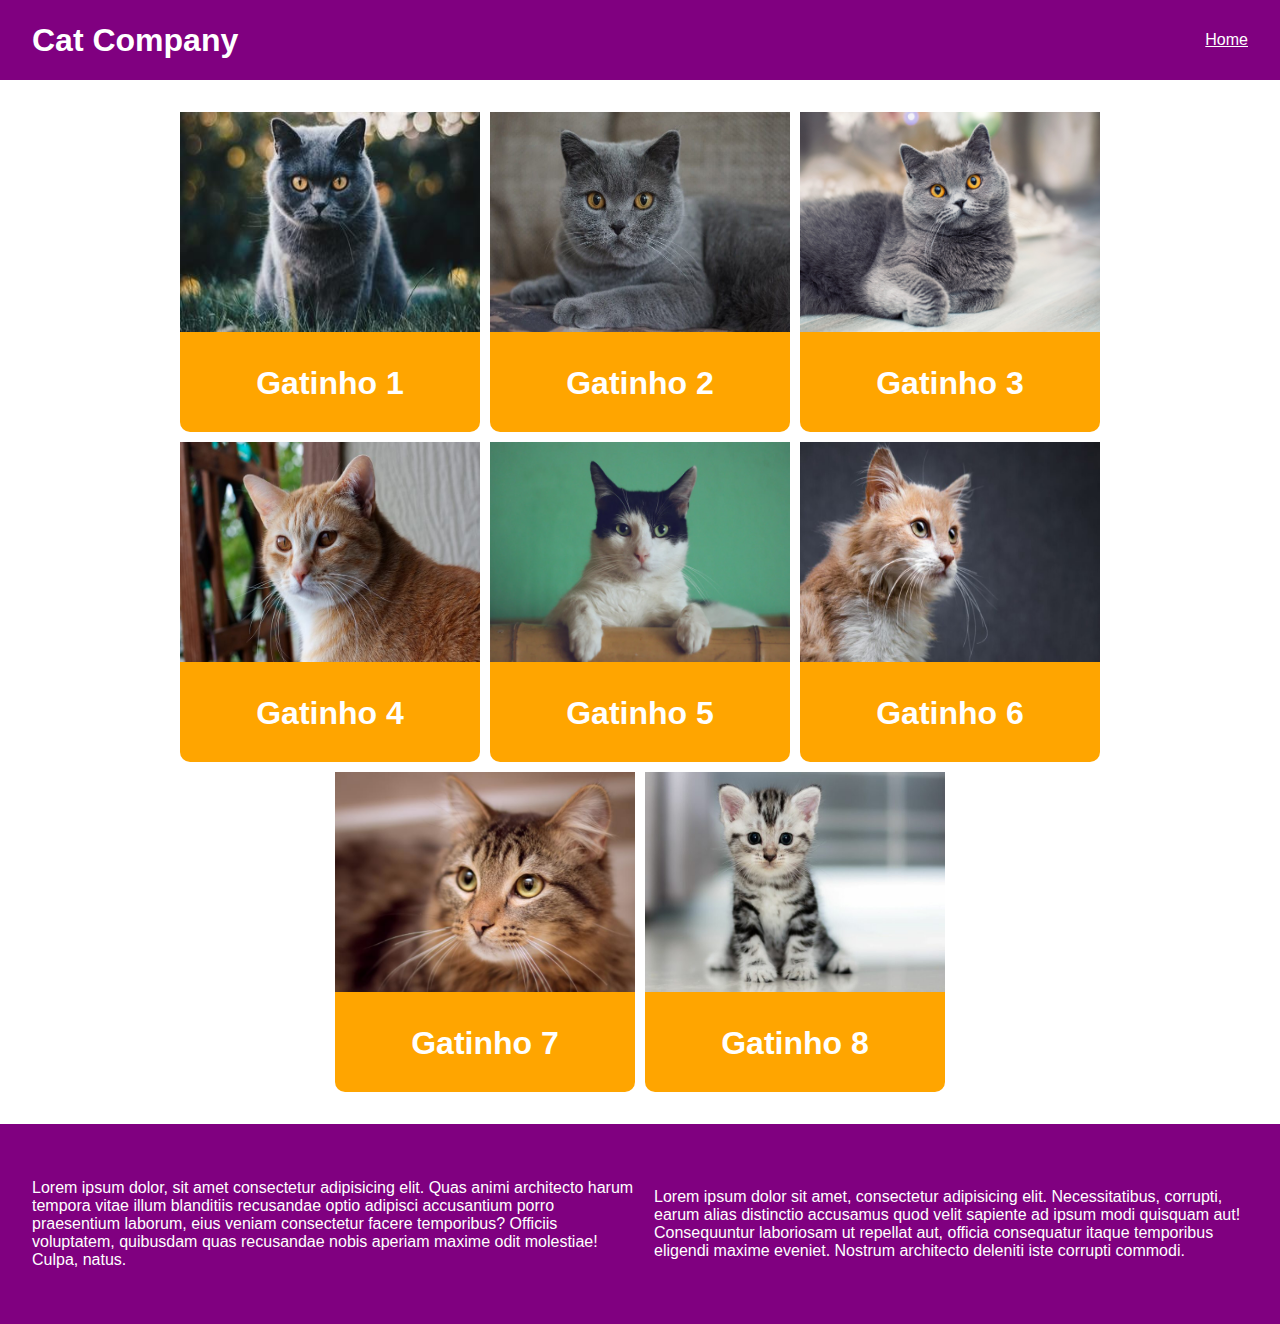
<file: index.html>
<!DOCTYPE html>
<html lang="en">

<head>
  <meta charset="UTF-8">
  <meta http-equiv="X-UA-Compatible" content="IE=edge">
  <meta name="viewport" content="width=device-width, initial-scale=1.0">
  <link rel="stylesheet" href="./styles/global.css">
  <link rel="stylesheet" href="./style.css">
  <title>Main</title>
</head>

<body>

  <header>
    <a href="./index.html" class="logo" id="logo">
      <h1>
        Cat Company
      </h1>
    </a>

    <nav class="navbar">
      <ul>
        <li>
          <a href="./index.html">Home</a>
        </li>
      </ul>
    </nav>
  </header>

  <main>
    <a href="./pages/cat1/index.html" class="card-cat">
      <img src="./assets/cat1.jpg" alt="cat">
      <h1>
        Gatinho 1
      </h1>
    </a>

    <a href="./pages/cat2/index.html" class="card-cat">
      <img src="./assets/cat2.jpg" alt="cat">
      <h1>
        Gatinho 2
      </h1>
    </a>

    <a href="./pages/cat3/index.html" class="card-cat">
      <img src="./assets/cat3.jpg" alt="cat">
      <h1>
        Gatinho 3
      </h1>
    </a>

    <a href="./pages/cat4/index.html" class="card-cat">
      <img src="./assets/cat4.jpg" alt="cat">
      <h1>
        Gatinho 4
      </h1>
    </a>

    <a href="./pages/cat5/index.html" class="card-cat">
      <img src="./assets/cat5.jpg" alt="cat">
      <h1>
        Gatinho 5
      </h1>
    </a>

    <a href="./pages/cat6/index.html" class="card-cat">
      <img src="./assets/cat6.jpg" alt="cat">
      <h1>
        Gatinho 6
      </h1>
    </a>

    <a href="./pages/cat7/index.html" class="card-cat">
      <img src="./assets/cat7.png" alt="cat">
      <h1>
        Gatinho 7
      </h1>
    </a>

    <a href="./pages/cat8/index.html" class="card-cat">
      <img src="./assets/cat8.jpeg" alt="cat">
      <h1>
        Gatinho 8
      </h1>
    </a>
  </main>

  <footer class="footer">
    <div class="left">
      Lorem ipsum dolor, sit amet consectetur adipisicing elit. Quas animi architecto harum tempora vitae illum
      blanditiis recusandae optio adipisci accusantium porro praesentium laborum, eius veniam consectetur facere
      temporibus? Officiis voluptatem, quibusdam quas recusandae nobis aperiam maxime odit molestiae! Culpa, natus.
    </div>
    <div class="right">
      Lorem ipsum dolor sit amet, consectetur adipisicing elit. Necessitatibus, corrupti, earum alias distinctio
      accusamus quod velit sapiente ad ipsum modi quisquam aut! Consequuntur laboriosam ut repellat aut, officia
      consequatur itaque temporibus eligendi maxime eveniet. Nostrum architecto deleniti iste corrupti commodi.
    </div>
  </footer>

</body>

</html>
</file>
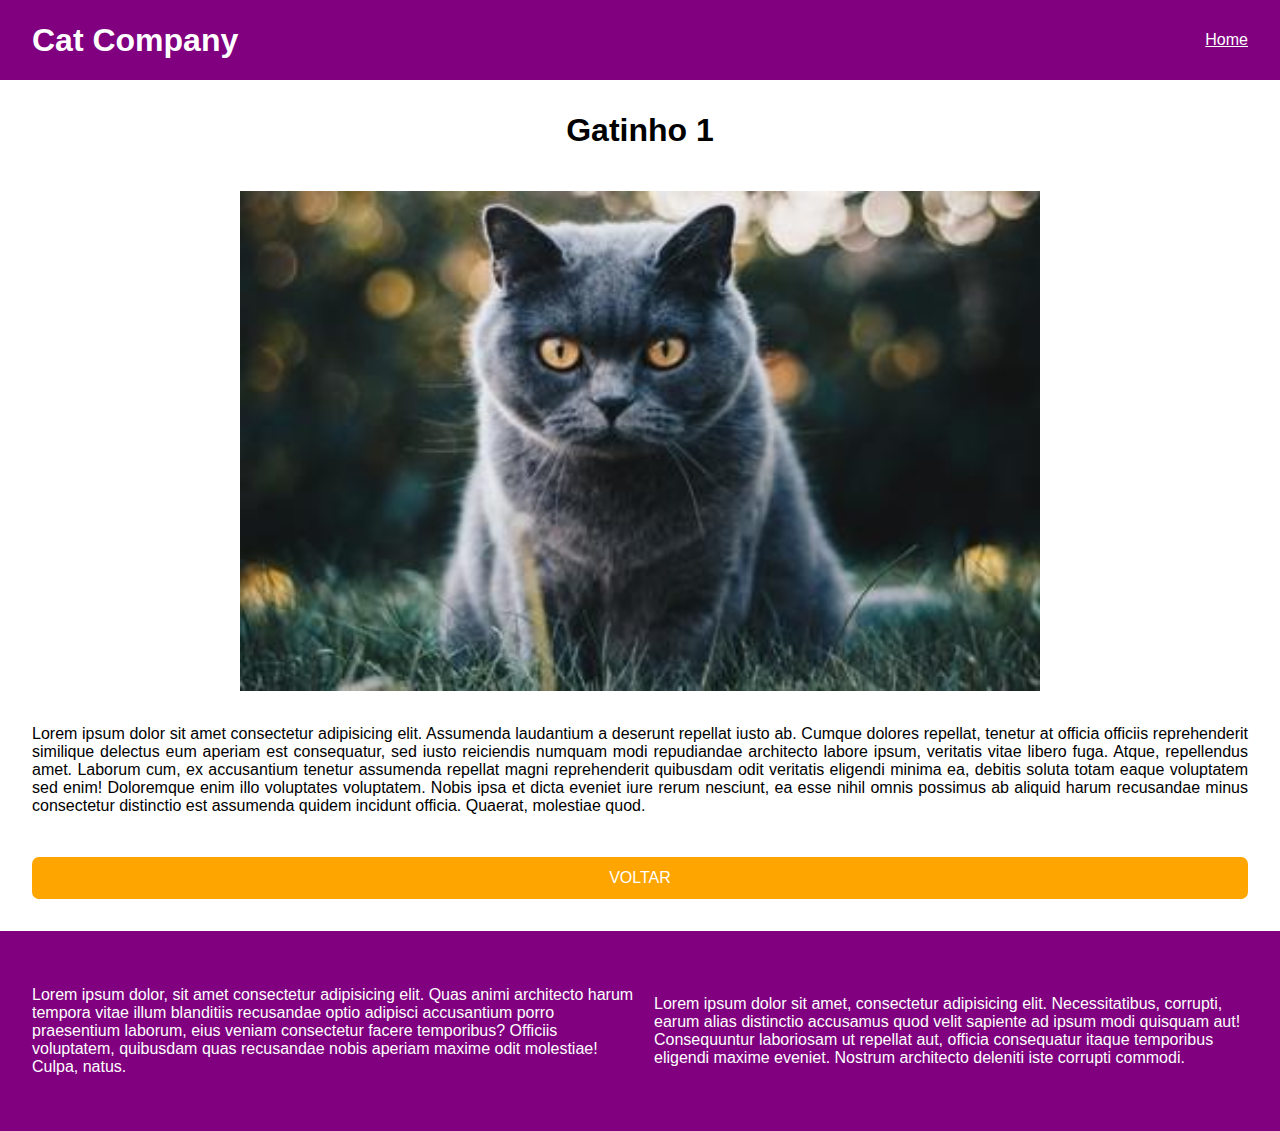
<file: pages/cat1/index.html>
<!DOCTYPE html>
<html lang="en">

<head>
  <meta charset="UTF-8">
  <meta http-equiv="X-UA-Compatible" content="IE=edge">
  <meta name="viewport" content="width=device-width, initial-scale=1.0">
  <link rel="stylesheet" href="../../styles/global.css">
  <link rel="stylesheet" href="../../style.css">
  <link rel="stylesheet" href="../../styles/cat-details.css">
  <title>Main</title>
</head>

<body>

  <header>
    <a href="../../index.html" class="logo" id="logo1">
      <h1>
        Cat Company
      </h1>
    </a>

    <nav>
      <ul>
        <li>
          <a href="../../index.html">Home</a>
        </li>
      </ul>
    </nav>
  </header>

  <main>
    <h1>
      Gatinho 1
    </h1>
    <img src="../../assets/cat1.jpg" alt="cat1">

    <p>
      Lorem ipsum dolor sit amet consectetur adipisicing elit. Assumenda laudantium a deserunt repellat iusto ab.
      Cumque dolores repellat, tenetur at officia officiis reprehenderit similique delectus eum aperiam est consequatur,
      sed iusto reiciendis numquam modi repudiandae architecto labore ipsum, veritatis vitae libero fuga. Atque,
      repellendus amet. Laborum cum, ex accusantium tenetur assumenda repellat magni reprehenderit quibusdam odit
      veritatis eligendi minima ea, debitis soluta totam eaque voluptatem sed enim! Doloremque enim illo voluptates
      voluptatem. Nobis ipsa et dicta eveniet iure rerum nesciunt, ea esse nihil omnis possimus ab aliquid harum
      recusandae minus consectetur distinctio est assumenda quidem incidunt officia. Quaerat, molestiae quod.
    </p>

    <a class="back-button" id="back-button1" href="../../index.html">Voltar</a>
  </main>


  <footer>
    <div class="left">
      Lorem ipsum dolor, sit amet consectetur adipisicing elit. Quas animi architecto harum tempora vitae illum
      blanditiis recusandae optio adipisci accusantium porro praesentium laborum, eius veniam consectetur facere
      temporibus? Officiis voluptatem, quibusdam quas recusandae nobis aperiam maxime odit molestiae! Culpa, natus.
    </div>
    <div class="right">
      Lorem ipsum dolor sit amet, consectetur adipisicing elit. Necessitatibus, corrupti, earum alias distinctio
      accusamus quod velit sapiente ad ipsum modi quisquam aut! Consequuntur laboriosam ut repellat aut, officia
      consequatur itaque temporibus eligendi maxime eveniet. Nostrum architecto deleniti iste corrupti commodi.
    </div>
  </footer>

</body>

</html>
</file>
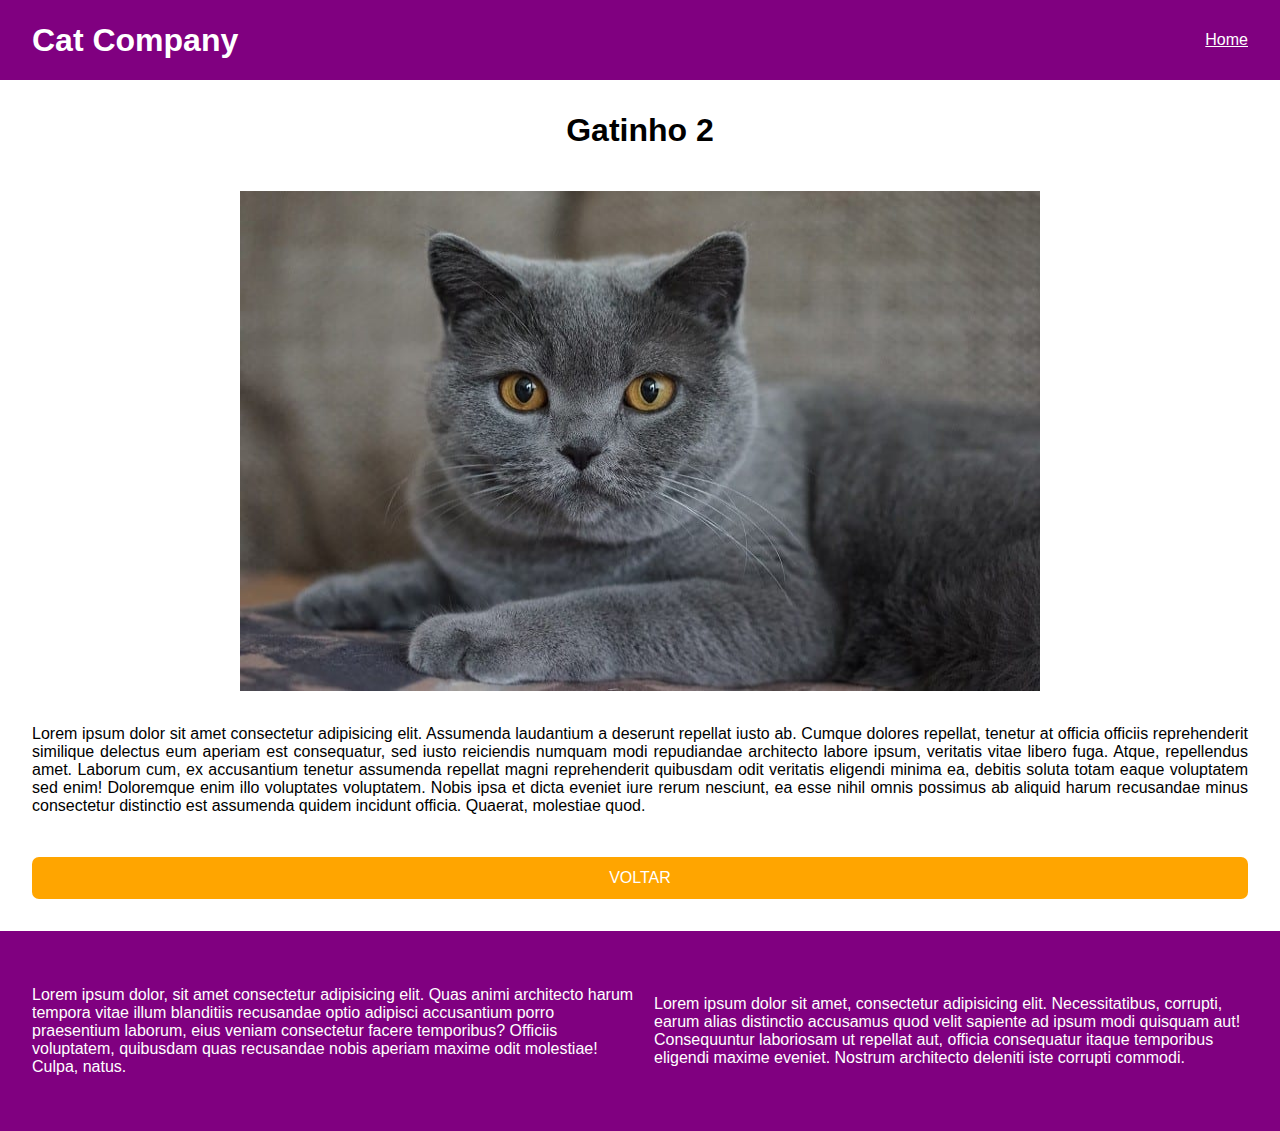
<file: pages/cat2/index.html>
<!DOCTYPE html>
<html lang="en">

<head>
  <meta charset="UTF-8">
  <meta http-equiv="X-UA-Compatible" content="IE=edge">
  <meta name="viewport" content="width=device-width, initial-scale=1.0">
  <link rel="stylesheet" href="../../styles/global.css">
  <link rel="stylesheet" href="../../style.css">
  <link rel="stylesheet" href="../../styles/cat-details.css">
  <title>Main</title>
</head>

<body>

  <header>
    <a href="../../index.html" class="logo" id="logo2">
      <h1>
        Cat Company
      </h1>
    </a>

    <nav>
      <ul>
        <li>
          <a href="../../index.html">Home</a>
        </li>
      </ul>
    </nav>
  </header>

  <main>
    <h1>
      Gatinho 2
    </h1>
    <img src="../../assets/cat2.jpg" alt="cat">

    <p>
      Lorem ipsum dolor sit amet consectetur adipisicing elit. Assumenda laudantium a deserunt repellat iusto ab.
      Cumque dolores repellat, tenetur at officia officiis reprehenderit similique delectus eum aperiam est consequatur,
      sed iusto reiciendis numquam modi repudiandae architecto labore ipsum, veritatis vitae libero fuga. Atque,
      repellendus amet. Laborum cum, ex accusantium tenetur assumenda repellat magni reprehenderit quibusdam odit
      veritatis eligendi minima ea, debitis soluta totam eaque voluptatem sed enim! Doloremque enim illo voluptates
      voluptatem. Nobis ipsa et dicta eveniet iure rerum nesciunt, ea esse nihil omnis possimus ab aliquid harum
      recusandae minus consectetur distinctio est assumenda quidem incidunt officia. Quaerat, molestiae quod.
    </p>

    <a class="back-button" id="back-button1" href="../../index.html">Voltar</a>
  </main>


  <footer>
    <div class="left">
      Lorem ipsum dolor, sit amet consectetur adipisicing elit. Quas animi architecto harum tempora vitae illum
      blanditiis recusandae optio adipisci accusantium porro praesentium laborum, eius veniam consectetur facere
      temporibus? Officiis voluptatem, quibusdam quas recusandae nobis aperiam maxime odit molestiae! Culpa, natus.
    </div>
    <div class="right">
      Lorem ipsum dolor sit amet, consectetur adipisicing elit. Necessitatibus, corrupti, earum alias distinctio
      accusamus quod velit sapiente ad ipsum modi quisquam aut! Consequuntur laboriosam ut repellat aut, officia
      consequatur itaque temporibus eligendi maxime eveniet. Nostrum architecto deleniti iste corrupti commodi.
    </div>
  </footer>

</body>

</html>
</file>
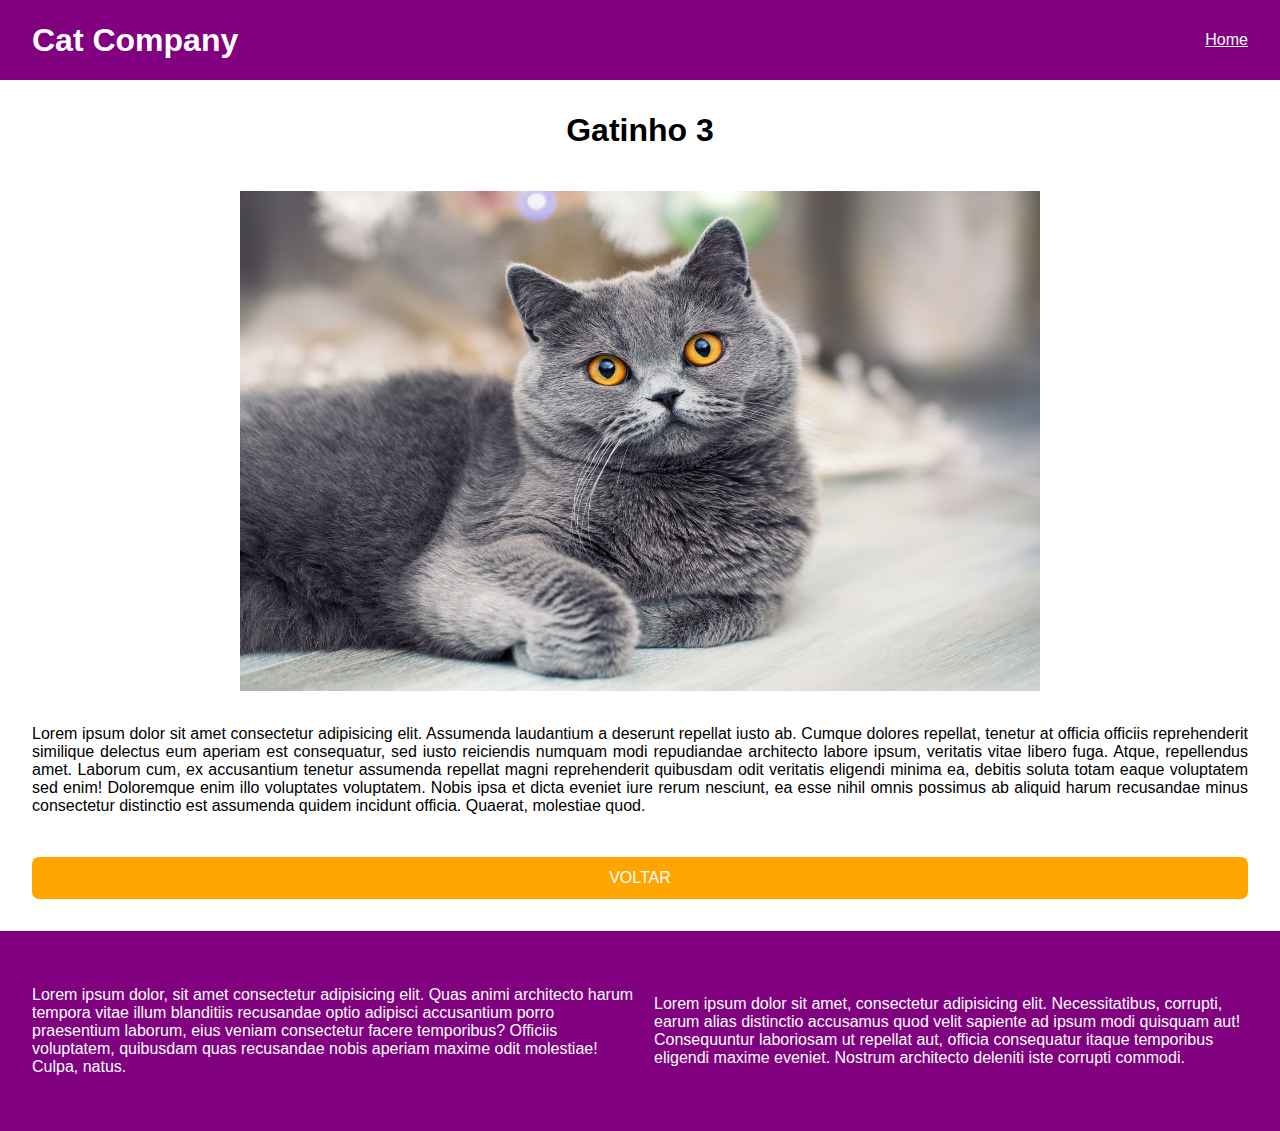
<file: pages/cat3/index.html>
<!DOCTYPE html>
<html lang="en">

<head>
  <meta charset="UTF-8">
  <meta http-equiv="X-UA-Compatible" content="IE=edge">
  <meta name="viewport" content="width=device-width, initial-scale=1.0">
  <link rel="stylesheet" href="../../styles/global.css">
  <link rel="stylesheet" href="../../style.css">
  <link rel="stylesheet" href="../../styles/cat-details.css">
  <title>Main</title>
</head>

<body>

  <header>
    <a href="../../index.html" class="logo" id="logo3">
      <h1>
        Cat Company
      </h1>
    </a>

    <nav>
      <ul>
        <li>
          <a href="../../index.html">Home</a>
        </li>
      </ul>
    </nav>
  </header>

  <main>
    <h1>
      Gatinho 3
    </h1>
    <img src="../../assets/cat3.jpg" alt="cat">

    <p>
      Lorem ipsum dolor sit amet consectetur adipisicing elit. Assumenda laudantium a deserunt repellat iusto ab.
      Cumque dolores repellat, tenetur at officia officiis reprehenderit similique delectus eum aperiam est consequatur,
      sed iusto reiciendis numquam modi repudiandae architecto labore ipsum, veritatis vitae libero fuga. Atque,
      repellendus amet. Laborum cum, ex accusantium tenetur assumenda repellat magni reprehenderit quibusdam odit
      veritatis eligendi minima ea, debitis soluta totam eaque voluptatem sed enim! Doloremque enim illo voluptates
      voluptatem. Nobis ipsa et dicta eveniet iure rerum nesciunt, ea esse nihil omnis possimus ab aliquid harum
      recusandae minus consectetur distinctio est assumenda quidem incidunt officia. Quaerat, molestiae quod.
    </p>

    <a class="back-button" id="back-button3" href="../../index.html">Voltar</a>
  </main>


  <footer>
    <div class="left">
      Lorem ipsum dolor, sit amet consectetur adipisicing elit. Quas animi architecto harum tempora vitae illum
      blanditiis recusandae optio adipisci accusantium porro praesentium laborum, eius veniam consectetur facere
      temporibus? Officiis voluptatem, quibusdam quas recusandae nobis aperiam maxime odit molestiae! Culpa, natus.
    </div>
    <div class="right">
      Lorem ipsum dolor sit amet, consectetur adipisicing elit. Necessitatibus, corrupti, earum alias distinctio
      accusamus quod velit sapiente ad ipsum modi quisquam aut! Consequuntur laboriosam ut repellat aut, officia
      consequatur itaque temporibus eligendi maxime eveniet. Nostrum architecto deleniti iste corrupti commodi.
    </div>
  </footer>

</body>

</html>
</file>
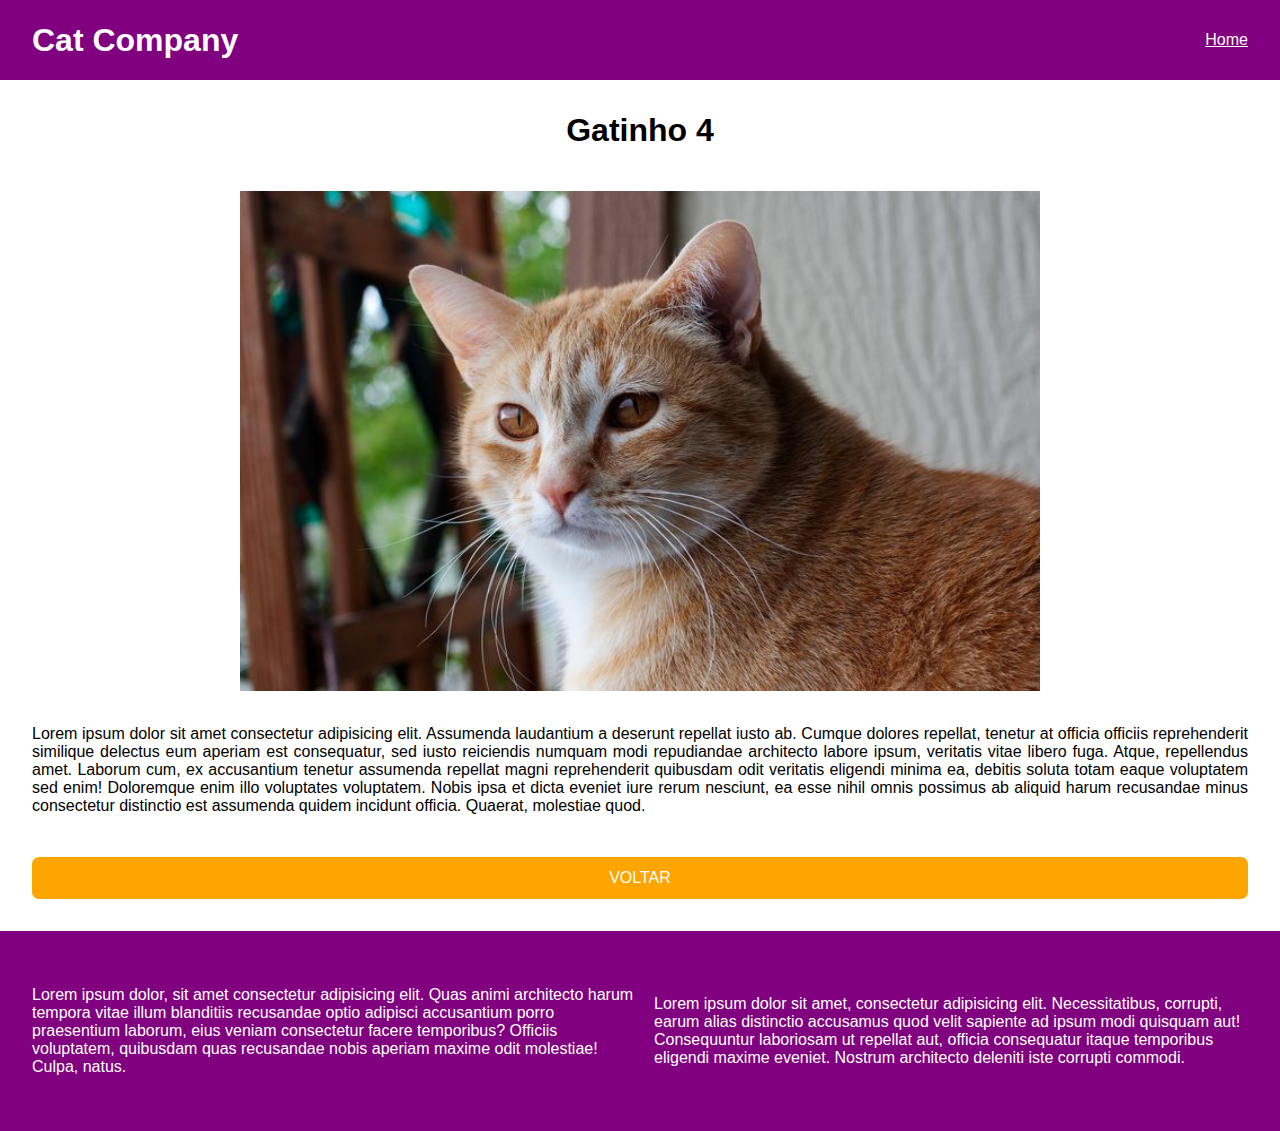
<file: pages/cat4/index.html>
<!DOCTYPE html>
<html lang="en">

<head>
  <meta charset="UTF-8">
  <meta http-equiv="X-UA-Compatible" content="IE=edge">
  <meta name="viewport" content="width=device-width, initial-scale=1.0">
  <link rel="stylesheet" href="../../styles/global.css">
  <link rel="stylesheet" href="../../style.css">
  <link rel="stylesheet" href="../../styles/cat-details.css">
  <title>Main</title>
</head>

<body>

  <header>
    <a href="../../index.html" class="logo" id="logo4">
      <h1>
        Cat Company
      </h1>
    </a>

    <nav>
      <ul>
        <li>
          <a href="../../index.html">Home</a>
        </li>
      </ul>
    </nav>
  </header>

  <main>
    <h1>
      Gatinho 4
    </h1>
    <img src="../../assets/cat4.jpg" alt="cat">

    <p>
      Lorem ipsum dolor sit amet consectetur adipisicing elit. Assumenda laudantium a deserunt repellat iusto ab.
      Cumque dolores repellat, tenetur at officia officiis reprehenderit similique delectus eum aperiam est consequatur,
      sed iusto reiciendis numquam modi repudiandae architecto labore ipsum, veritatis vitae libero fuga. Atque,
      repellendus amet. Laborum cum, ex accusantium tenetur assumenda repellat magni reprehenderit quibusdam odit
      veritatis eligendi minima ea, debitis soluta totam eaque voluptatem sed enim! Doloremque enim illo voluptates
      voluptatem. Nobis ipsa et dicta eveniet iure rerum nesciunt, ea esse nihil omnis possimus ab aliquid harum
      recusandae minus consectetur distinctio est assumenda quidem incidunt officia. Quaerat, molestiae quod.
    </p>

    <a class="back-button" id="back-button4" href="../../index.html">Voltar</a>
  </main>


  <footer>
    <div class="left">
      Lorem ipsum dolor, sit amet consectetur adipisicing elit. Quas animi architecto harum tempora vitae illum
      blanditiis recusandae optio adipisci accusantium porro praesentium laborum, eius veniam consectetur facere
      temporibus? Officiis voluptatem, quibusdam quas recusandae nobis aperiam maxime odit molestiae! Culpa, natus.
    </div>
    <div class="right">
      Lorem ipsum dolor sit amet, consectetur adipisicing elit. Necessitatibus, corrupti, earum alias distinctio
      accusamus quod velit sapiente ad ipsum modi quisquam aut! Consequuntur laboriosam ut repellat aut, officia
      consequatur itaque temporibus eligendi maxime eveniet. Nostrum architecto deleniti iste corrupti commodi.
    </div>
  </footer>

</body>

</html>
</file>
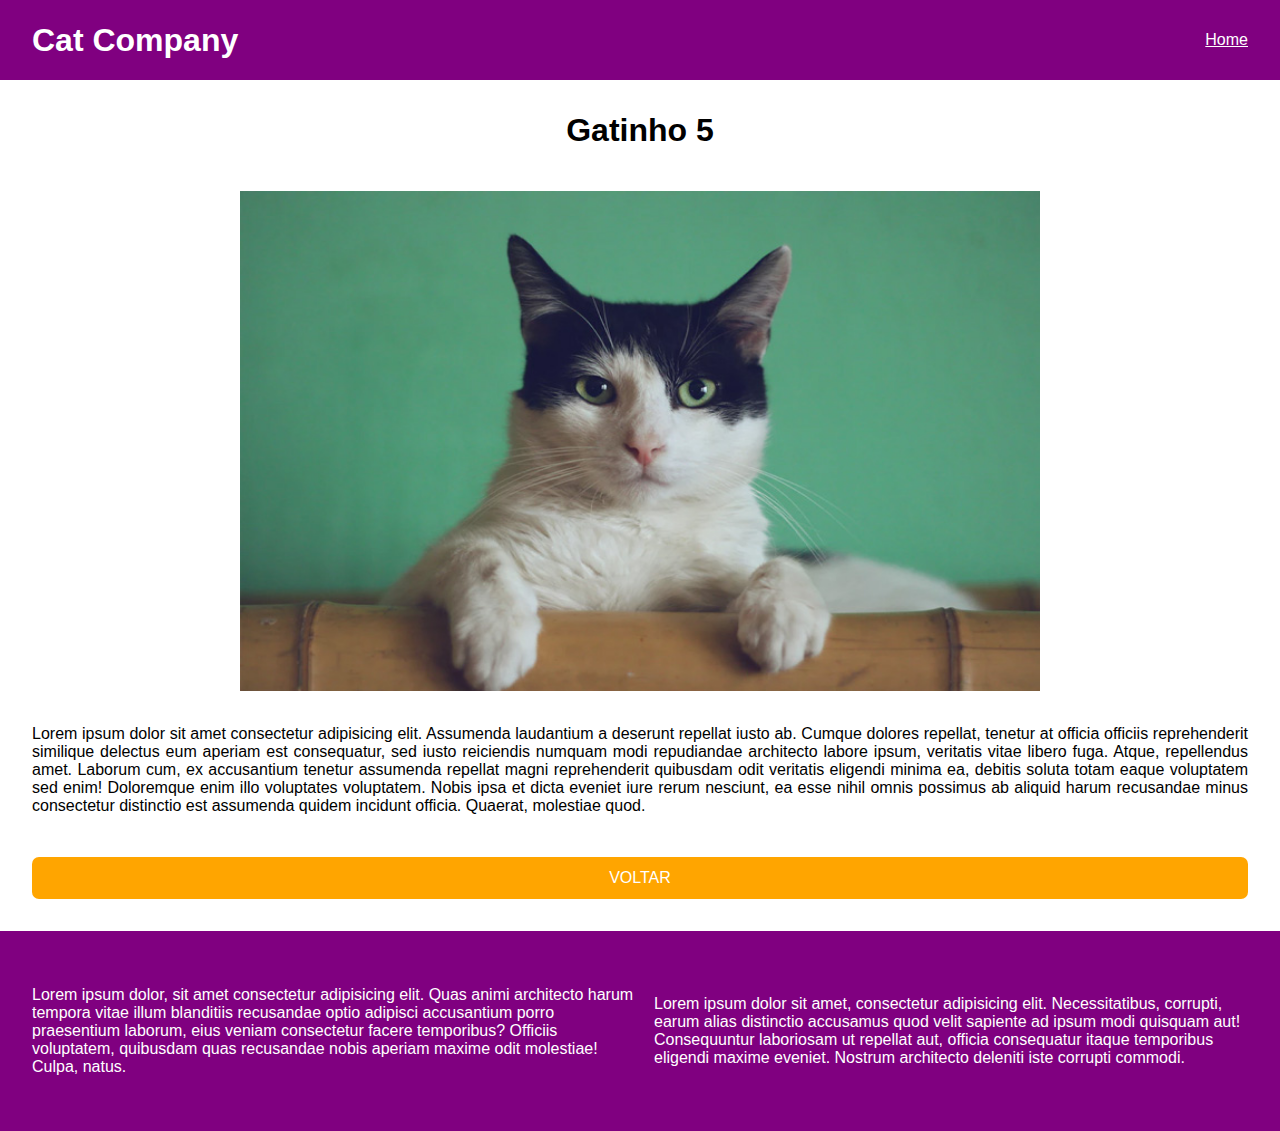
<file: pages/cat5/index.html>
<!DOCTYPE html>
<html lang="en">

<head>
  <meta charset="UTF-8">
  <meta http-equiv="X-UA-Compatible" content="IE=edge">
  <meta name="viewport" content="width=device-width, initial-scale=1.0">
  <link rel="stylesheet" href="../../styles/global.css">
  <link rel="stylesheet" href="../../style.css">
  <link rel="stylesheet" href="../../styles/cat-details.css">
  <title>Main</title>
</head>

<body>

  <header>
    <a href="../../index.html" class="logo" id="logo5">
      <h1>
        Cat Company
      </h1>
    </a>

    <nav>
      <ul>
        <li>
          <a href="../../index.html">Home</a>
        </li>
      </ul>
    </nav>
  </header>

  <main>
    <h1>
      Gatinho 5
    </h1>
    <img src="../../assets/cat5.jpg" alt="cat">

    <p>
      Lorem ipsum dolor sit amet consectetur adipisicing elit. Assumenda laudantium a deserunt repellat iusto ab.
      Cumque dolores repellat, tenetur at officia officiis reprehenderit similique delectus eum aperiam est consequatur,
      sed iusto reiciendis numquam modi repudiandae architecto labore ipsum, veritatis vitae libero fuga. Atque,
      repellendus amet. Laborum cum, ex accusantium tenetur assumenda repellat magni reprehenderit quibusdam odit
      veritatis eligendi minima ea, debitis soluta totam eaque voluptatem sed enim! Doloremque enim illo voluptates
      voluptatem. Nobis ipsa et dicta eveniet iure rerum nesciunt, ea esse nihil omnis possimus ab aliquid harum
      recusandae minus consectetur distinctio est assumenda quidem incidunt officia. Quaerat, molestiae quod.
    </p>

    <a class="back-button" id="back-button5" href="../../index.html">Voltar</a>
  </main>


  <footer>
    <div class="left">
      Lorem ipsum dolor, sit amet consectetur adipisicing elit. Quas animi architecto harum tempora vitae illum
      blanditiis recusandae optio adipisci accusantium porro praesentium laborum, eius veniam consectetur facere
      temporibus? Officiis voluptatem, quibusdam quas recusandae nobis aperiam maxime odit molestiae! Culpa, natus.
    </div>
    <div class="right">
      Lorem ipsum dolor sit amet, consectetur adipisicing elit. Necessitatibus, corrupti, earum alias distinctio
      accusamus quod velit sapiente ad ipsum modi quisquam aut! Consequuntur laboriosam ut repellat aut, officia
      consequatur itaque temporibus eligendi maxime eveniet. Nostrum architecto deleniti iste corrupti commodi.
    </div>
  </footer>

</body>

</html>
</file>
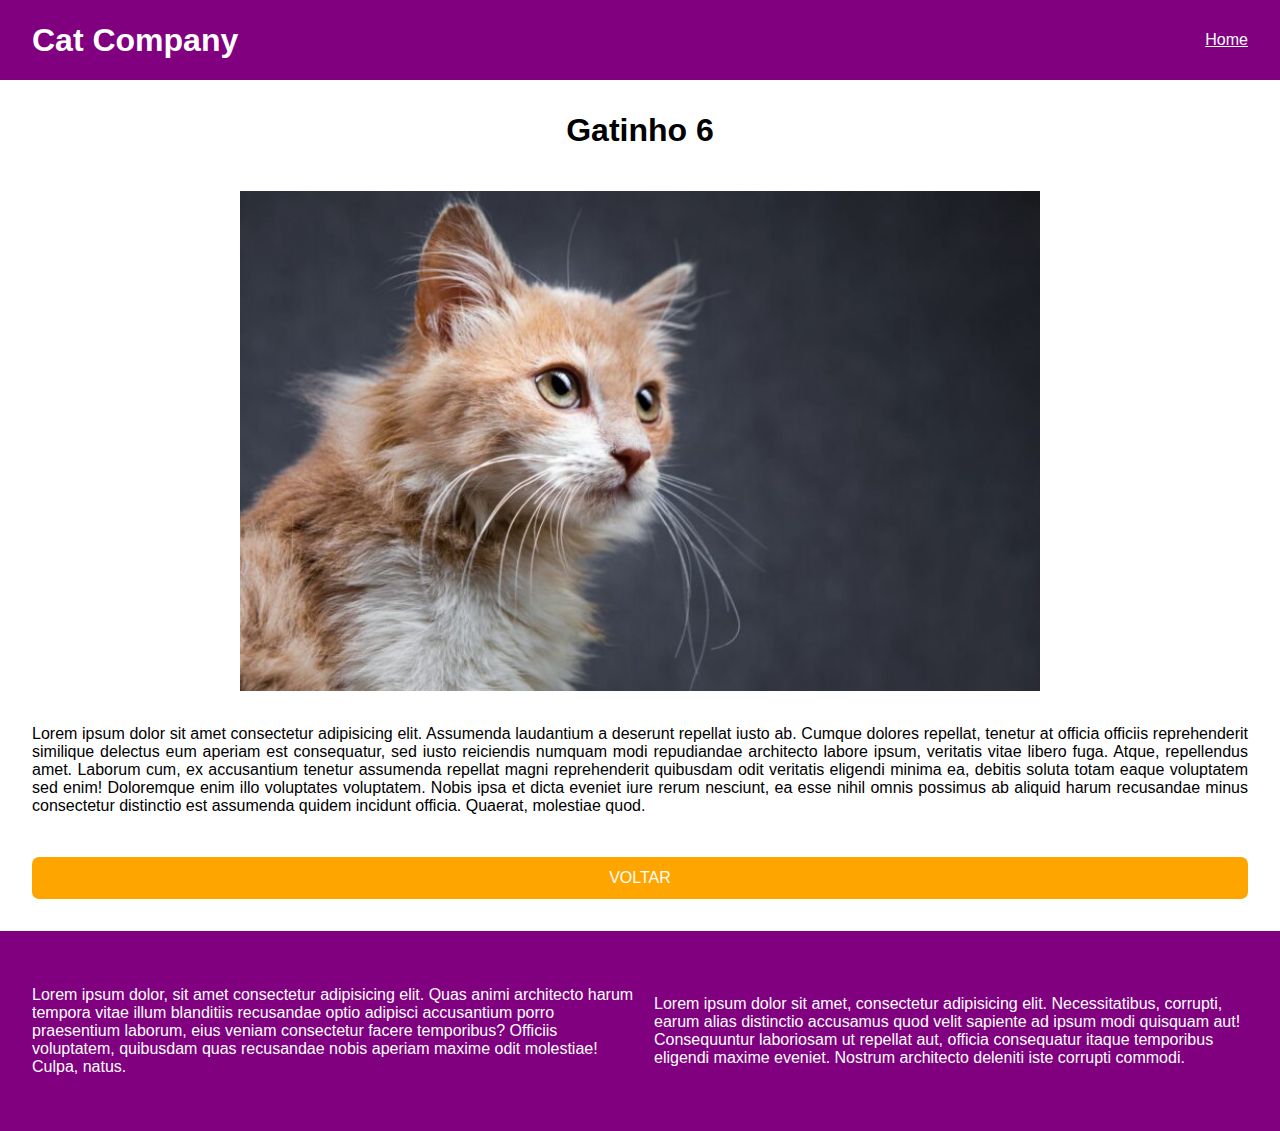
<file: pages/cat6/index.html>
<!DOCTYPE html>
<html lang="en">

<head>
  <meta charset="UTF-8">
  <meta http-equiv="X-UA-Compatible" content="IE=edge">
  <meta name="viewport" content="width=device-width, initial-scale=1.0">
  <link rel="stylesheet" href="../../styles/global.css">
  <link rel="stylesheet" href="../../style.css">
  <link rel="stylesheet" href="../../styles/cat-details.css">
  <title>Main</title>
</head>

<body>

  <header>
    <a href="../../index.html" class="logo" id="logo6">
      <h1>
        Cat Company
      </h1>
    </a>

    <nav>
      <ul>
        <li>
          <a href="../../index.html">Home</a>
        </li>
      </ul>
    </nav>
  </header>

  <main>
    <h1>
      Gatinho 6
    </h1>
    <img src="../../assets/cat6.jpg" alt="cat">

    <p>
      Lorem ipsum dolor sit amet consectetur adipisicing elit. Assumenda laudantium a deserunt repellat iusto ab.
      Cumque dolores repellat, tenetur at officia officiis reprehenderit similique delectus eum aperiam est consequatur,
      sed iusto reiciendis numquam modi repudiandae architecto labore ipsum, veritatis vitae libero fuga. Atque,
      repellendus amet. Laborum cum, ex accusantium tenetur assumenda repellat magni reprehenderit quibusdam odit
      veritatis eligendi minima ea, debitis soluta totam eaque voluptatem sed enim! Doloremque enim illo voluptates
      voluptatem. Nobis ipsa et dicta eveniet iure rerum nesciunt, ea esse nihil omnis possimus ab aliquid harum
      recusandae minus consectetur distinctio est assumenda quidem incidunt officia. Quaerat, molestiae quod.
    </p>

    <a class="back-button" id="back-button6" href="../../index.html">Voltar</a>
  </main>


  <footer>
    <div class="left">
      Lorem ipsum dolor, sit amet consectetur adipisicing elit. Quas animi architecto harum tempora vitae illum
      blanditiis recusandae optio adipisci accusantium porro praesentium laborum, eius veniam consectetur facere
      temporibus? Officiis voluptatem, quibusdam quas recusandae nobis aperiam maxime odit molestiae! Culpa, natus.
    </div>
    <div class="right">
      Lorem ipsum dolor sit amet, consectetur adipisicing elit. Necessitatibus, corrupti, earum alias distinctio
      accusamus quod velit sapiente ad ipsum modi quisquam aut! Consequuntur laboriosam ut repellat aut, officia
      consequatur itaque temporibus eligendi maxime eveniet. Nostrum architecto deleniti iste corrupti commodi.
    </div>
  </footer>

</body>

</html>
</file>
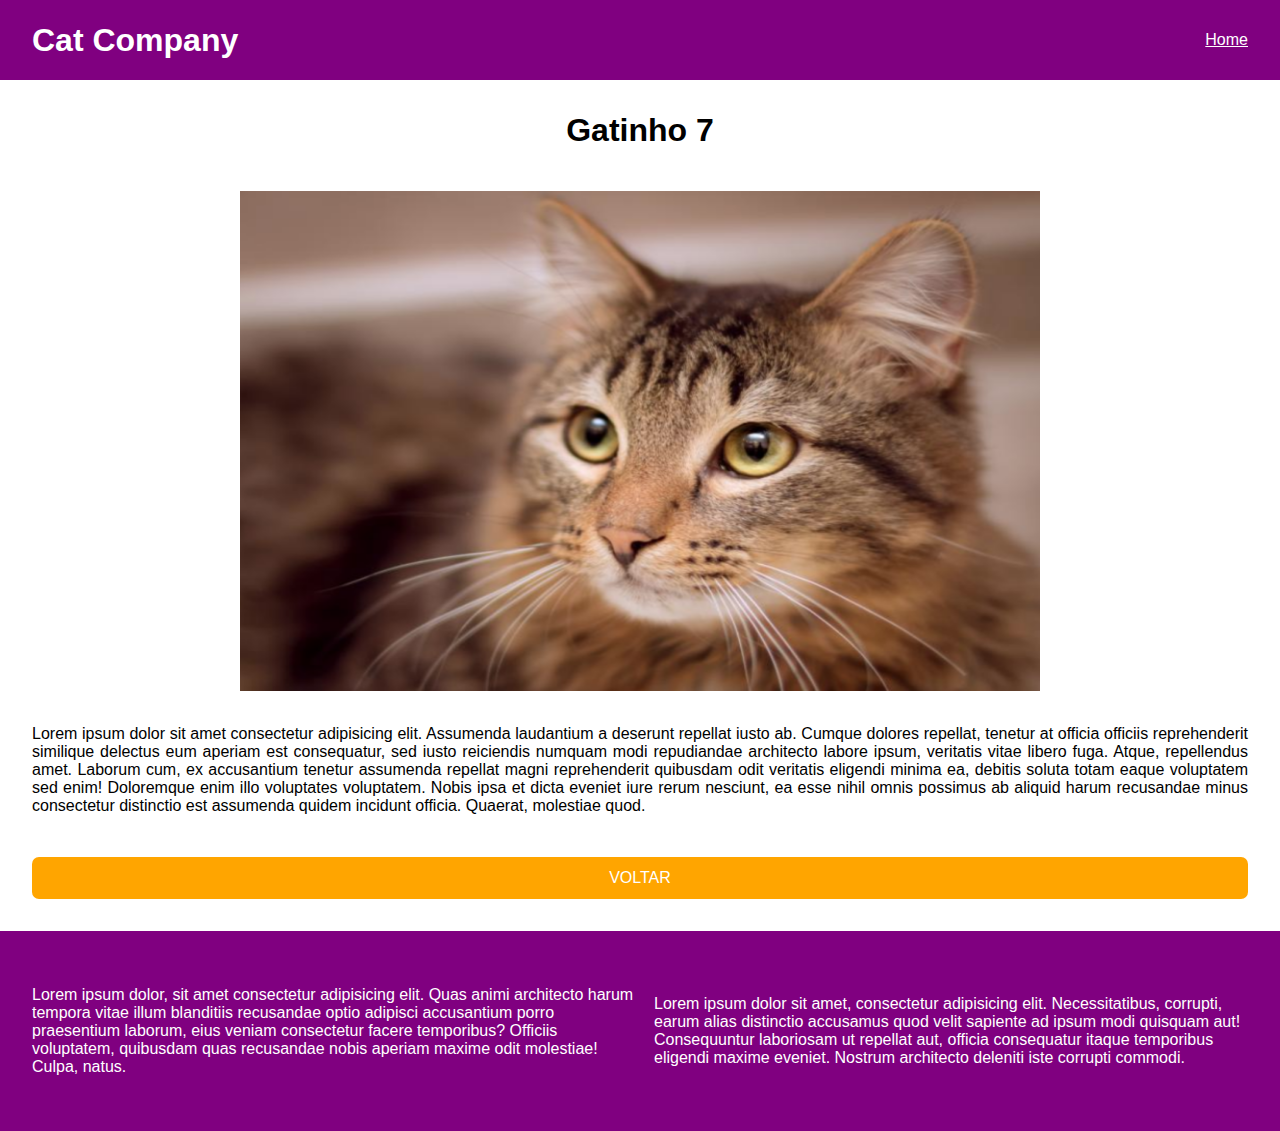
<file: pages/cat7/index.html>
<!DOCTYPE html>
<html lang="en">

<head>
  <meta charset="UTF-8">
  <meta http-equiv="X-UA-Compatible" content="IE=edge">
  <meta name="viewport" content="width=device-width, initial-scale=1.0">
  <link rel="stylesheet" href="../../styles/global.css">
  <link rel="stylesheet" href="../../style.css">
  <link rel="stylesheet" href="../../styles/cat-details.css">
  <title>Main</title>
</head>

<body>

  <header>
    <a href="../../index.html" class="logo" id="logo">
      <h1>
        Cat Company
      </h1>
    </a>

    <nav>
      <ul>
        <li>
          <a href="../../index.html">Home</a>
        </li>
      </ul>
    </nav>
  </header>

  <main>
    <h1>
      Gatinho 7
    </h1>
    <img src="../../assets/cat7.png" alt="cat">

    <p>
      Lorem ipsum dolor sit amet consectetur adipisicing elit. Assumenda laudantium a deserunt repellat iusto ab.
      Cumque dolores repellat, tenetur at officia officiis reprehenderit similique delectus eum aperiam est consequatur,
      sed iusto reiciendis numquam modi repudiandae architecto labore ipsum, veritatis vitae libero fuga. Atque,
      repellendus amet. Laborum cum, ex accusantium tenetur assumenda repellat magni reprehenderit quibusdam odit
      veritatis eligendi minima ea, debitis soluta totam eaque voluptatem sed enim! Doloremque enim illo voluptates
      voluptatem. Nobis ipsa et dicta eveniet iure rerum nesciunt, ea esse nihil omnis possimus ab aliquid harum
      recusandae minus consectetur distinctio est assumenda quidem incidunt officia. Quaerat, molestiae quod.
    </p>

    <a class="back-button" id="back-button7" href="../../index.html">Voltar</a>
  </main>


  <footer>
    <div class="left">
      Lorem ipsum dolor, sit amet consectetur adipisicing elit. Quas animi architecto harum tempora vitae illum
      blanditiis recusandae optio adipisci accusantium porro praesentium laborum, eius veniam consectetur facere
      temporibus? Officiis voluptatem, quibusdam quas recusandae nobis aperiam maxime odit molestiae! Culpa, natus.
    </div>
    <div class="right">
      Lorem ipsum dolor sit amet, consectetur adipisicing elit. Necessitatibus, corrupti, earum alias distinctio
      accusamus quod velit sapiente ad ipsum modi quisquam aut! Consequuntur laboriosam ut repellat aut, officia
      consequatur itaque temporibus eligendi maxime eveniet. Nostrum architecto deleniti iste corrupti commodi.
    </div>
  </footer>

</body>

</html>
</file>
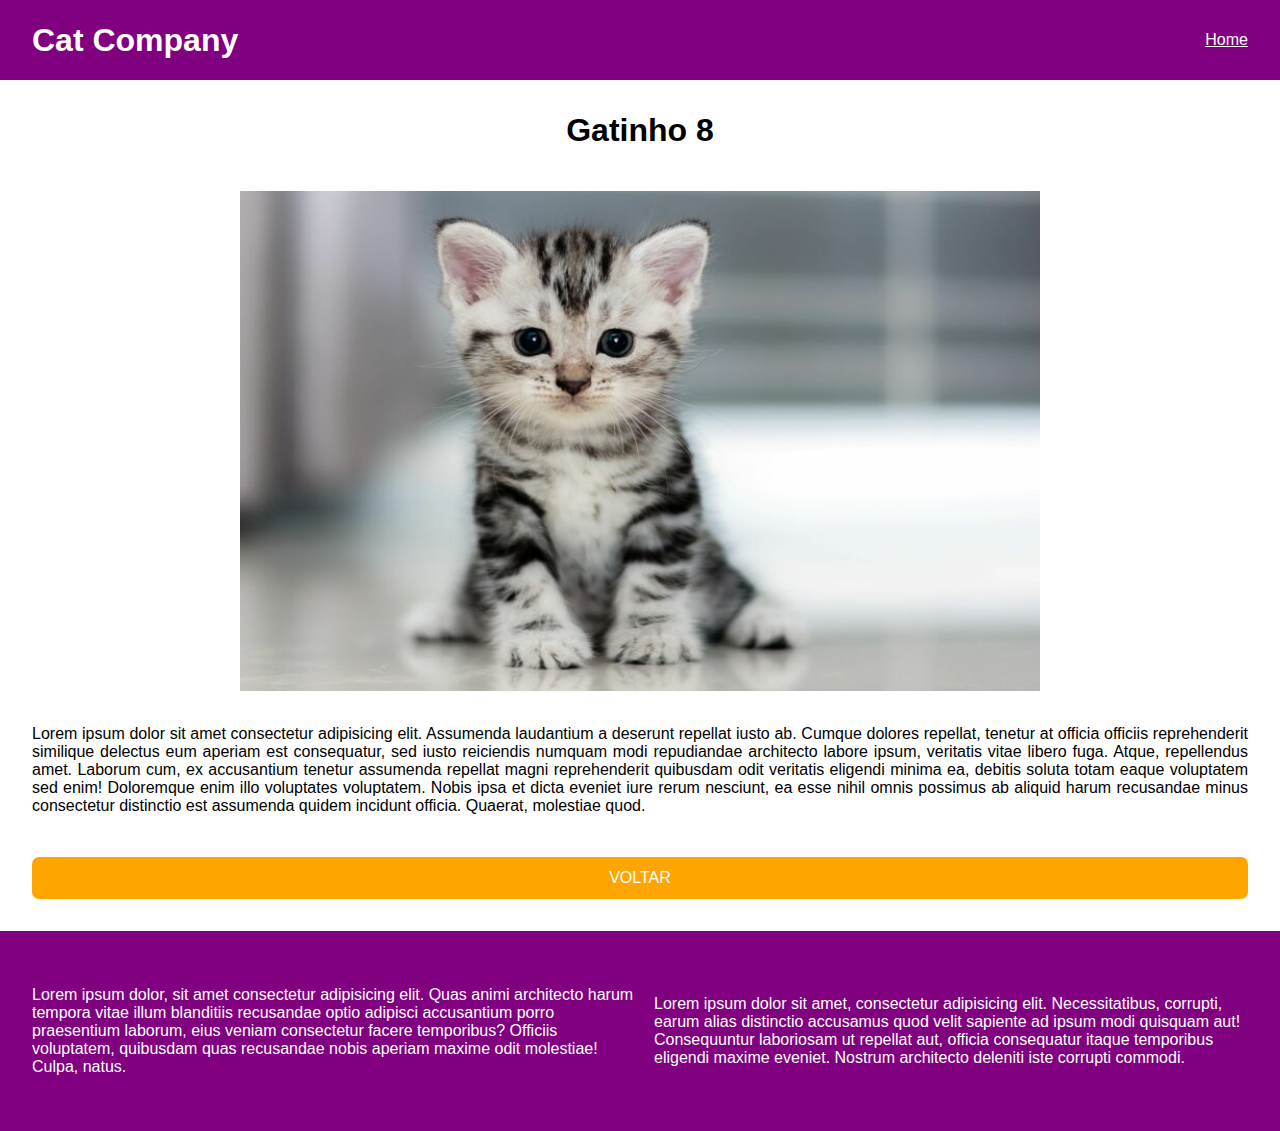
<file: pages/cat8/index.html>
<!DOCTYPE html>
<html lang="en">

<head>
  <meta charset="UTF-8">
  <meta http-equiv="X-UA-Compatible" content="IE=edge">
  <meta name="viewport" content="width=device-width, initial-scale=1.0">
  <link rel="stylesheet" href="../../styles/global.css">
  <link rel="stylesheet" href="../../style.css">
  <link rel="stylesheet" href="../../styles/cat-details.css">
  <title>Main</title>
</head>

<body>

  <header>
    <a href="../../index.html" class="logo" id="logo">
      <h1>
        Cat Company
      </h1>
    </a>

    <nav class="navbar">
      <ul>
        <li>
          <a href="../../index.html">Home</a>
        </li>
      </ul>
    </nav>
  </header>

  <main>
    <h1>
      Gatinho 8
    </h1>
    <img src="../../assets/cat8.jpeg" alt="cat">

    <p>
      Lorem ipsum dolor sit amet consectetur adipisicing elit. Assumenda laudantium a deserunt repellat iusto ab.
      Cumque dolores repellat, tenetur at officia officiis reprehenderit similique delectus eum aperiam est consequatur,
      sed iusto reiciendis numquam modi repudiandae architecto labore ipsum, veritatis vitae libero fuga. Atque,
      repellendus amet. Laborum cum, ex accusantium tenetur assumenda repellat magni reprehenderit quibusdam odit
      veritatis eligendi minima ea, debitis soluta totam eaque voluptatem sed enim! Doloremque enim illo voluptates
      voluptatem. Nobis ipsa et dicta eveniet iure rerum nesciunt, ea esse nihil omnis possimus ab aliquid harum
      recusandae minus consectetur distinctio est assumenda quidem incidunt officia. Quaerat, molestiae quod.
    </p>

    <a class="back-button" id="back-button8" href="../../index.html">Voltar</a>
  </main>


  <footer>
    <div class="left">
      Lorem ipsum dolor, sit amet consectetur adipisicing elit. Quas animi architecto harum tempora vitae illum
      blanditiis recusandae optio adipisci accusantium porro praesentium laborum, eius veniam consectetur facere
      temporibus? Officiis voluptatem, quibusdam quas recusandae nobis aperiam maxime odit molestiae! Culpa, natus.
    </div>
    <div class="right">
      Lorem ipsum dolor sit amet, consectetur adipisicing elit. Necessitatibus, corrupti, earum alias distinctio
      accusamus quod velit sapiente ad ipsum modi quisquam aut! Consequuntur laboriosam ut repellat aut, officia
      consequatur itaque temporibus eligendi maxime eveniet. Nostrum architecto deleniti iste corrupti commodi.
    </div>
  </footer>

</body>

</html>
</file>
<file: styles/global.css>
* {
  box-sizing: border-box;
  padding: 0;
  margin: 0;
  font-family: sans-serif;
}

body {
  display: flex;
  flex-direction: column;
  min-height: 100vh;
  justify-content: space-between;
}



.logo {
  color: white;
  text-decoration: none;
}

footer {
  display: flex;
  justify-content: space-between;
  align-items: center;
  gap: 10px;
  height: 200px;
  background-color: purple;
  color: white;
  padding: 16px 32px;
}
</file>
<file: style.css>
header {
  display: flex;
  align-items: center;
  justify-content: space-between;
  background-color: purple;
  color: white;
  height: 80px;
  padding: 0 32px;

  position: sticky;
  top: 0;
  z-index: 1;
}

main {
  padding: 32px;
  text-align: center;

  display: flex;
  align-items: center;
  justify-content: center;
  gap: 10px;
  flex-wrap: wrap;
}

ul {
  list-style: none;
  display: flex;
  gap: 10px;
}

ul li a {
  color: white;
}

.card-cat {
  border-radius: 10px;
  color: white;
  padding-bottom: 30px;
  display: flex;
  flex-direction: column;
  justify-content: space-between;
  cursor: pointer;
  background-color: orange;
  width: 300px;
  height: 320px;
  text-decoration: none;
}

.card-cat:hover {
  opacity: 0.89;
}

.card-cat img {
  height: 220px;
  width: 300px;
  margin-bottom: 10px;
}
</file>
<file: styles/cat-details.css>
main {
  display: flex;
  flex-direction: column;
  align-items: center;
  justify-content: center;

  padding: 32px;
}

main img {
  margin: 32px 0 24px 0;
  width: 800px;
  height: 500px;
}

main p {
  text-align: justify;
}

.back-button {
  padding: 12px 32px;
  margin-top: 32px;
  border-radius: 7px;
  width: 100%;

  text-decoration: none;
  text-transform: uppercase;
  text-align: left;
  text-align: center;

  background-color: orange;
  color: white;
}

.back-button:hover {
  opacity: 0.8;
}
</file>
